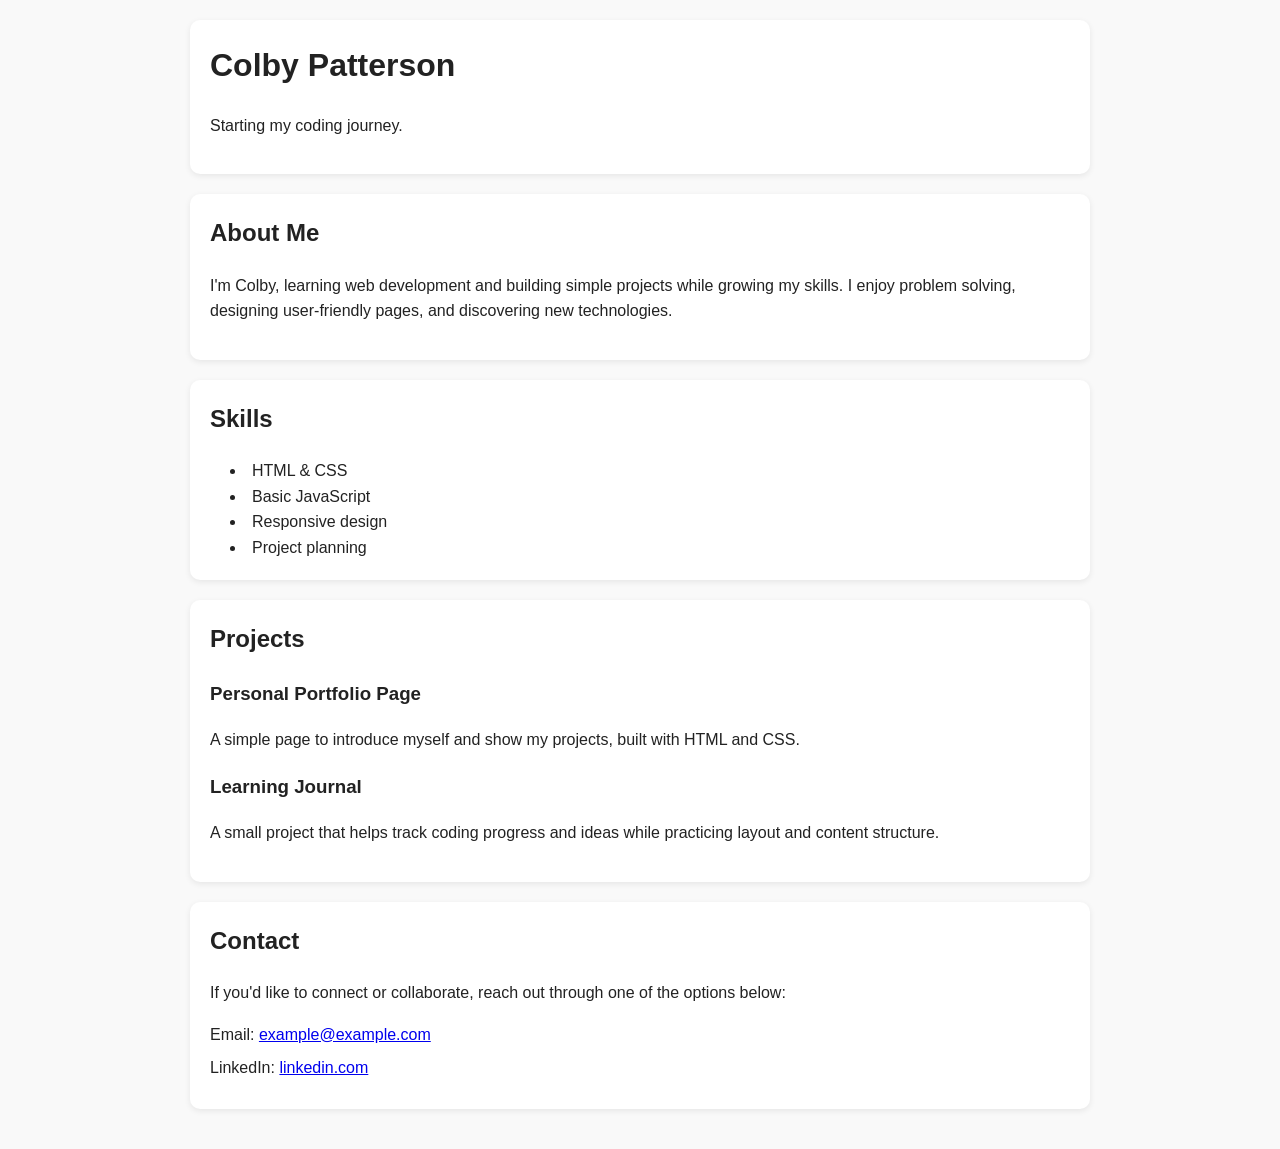
<file: index.html>
<!DOCTYPE html>
<html lang="en">
    <head>
        <meta charset="UTF-8">
        <meta name="viewport" content="width=device-width, initial-scale=1.0">
        <title>My first project</title>
        <style>
            body {
                font-family: Arial, sans-serif;
                max-width: 900px;
                margin: 0 auto;
                padding: 20px;
                line-height: 1.6;
                color: #222;
                background: #f9f9f9;
            }
            header, section {
                background: #fff;
                border-radius: 10px;
                box-shadow: 0 2px 6px rgba(0,0,0,0.08);
                margin-bottom: 20px;
                padding: 20px;
            }
            h1, h2 {
                margin-top: 0;
            }
            ul {
                list-style: disc inside;
                margin: 10px 0 0 0;
                padding-left: 20px;
            }
            .project-item {
                margin-bottom: 12px;
            }
            .contact-list {
                list-style: none;
                padding: 0;
            }
            .contact-list li {
                margin-bottom: 8px;
            }
        </style>
    </head>
    <body>
        <header>
            <h1>Colby Patterson</h1>
            <p>Starting my coding journey.</p>
        </header>

        <section id="about">
            <h2>About Me</h2>
            <p>I'm Colby, learning web development and building simple projects while growing my skills. I enjoy problem solving, designing user-friendly pages, and discovering new technologies.</p>
        </section>

        <section id="skills">
            <h2>Skills</h2>
            <ul>
                <li>HTML &amp; CSS</li>
                <li>Basic JavaScript</li>
                <li>Responsive design</li>
                <li>Project planning</li>
            </ul>
        </section>

        <section id="projects">
            <h2>Projects</h2>
            <div class="project-item">
                <h3>Personal Portfolio Page</h3>
                <p>A simple page to introduce myself and show my projects, built with HTML and CSS.</p>
            </div>
            <div class="project-item">
                <h3>Learning Journal</h3>
                <p>A small project that helps track coding progress and ideas while practicing layout and content structure.</p>
            </div>
        </section>

        <section id="contact">
            <h2>Contact</h2>
            <p>If you'd like to connect or collaborate, reach out through one of the options below:</p>
            <ul class="contact-list">
                <li>Email: <a href="mailto:example@example.com">example@example.com</a></li>
                <li>LinkedIn: <a href="https://www.linkedin.com" target="_blank" rel="noreferrer">linkedin.com</a></li>
            </ul>
        </section>
    </body>
</html>
</file>
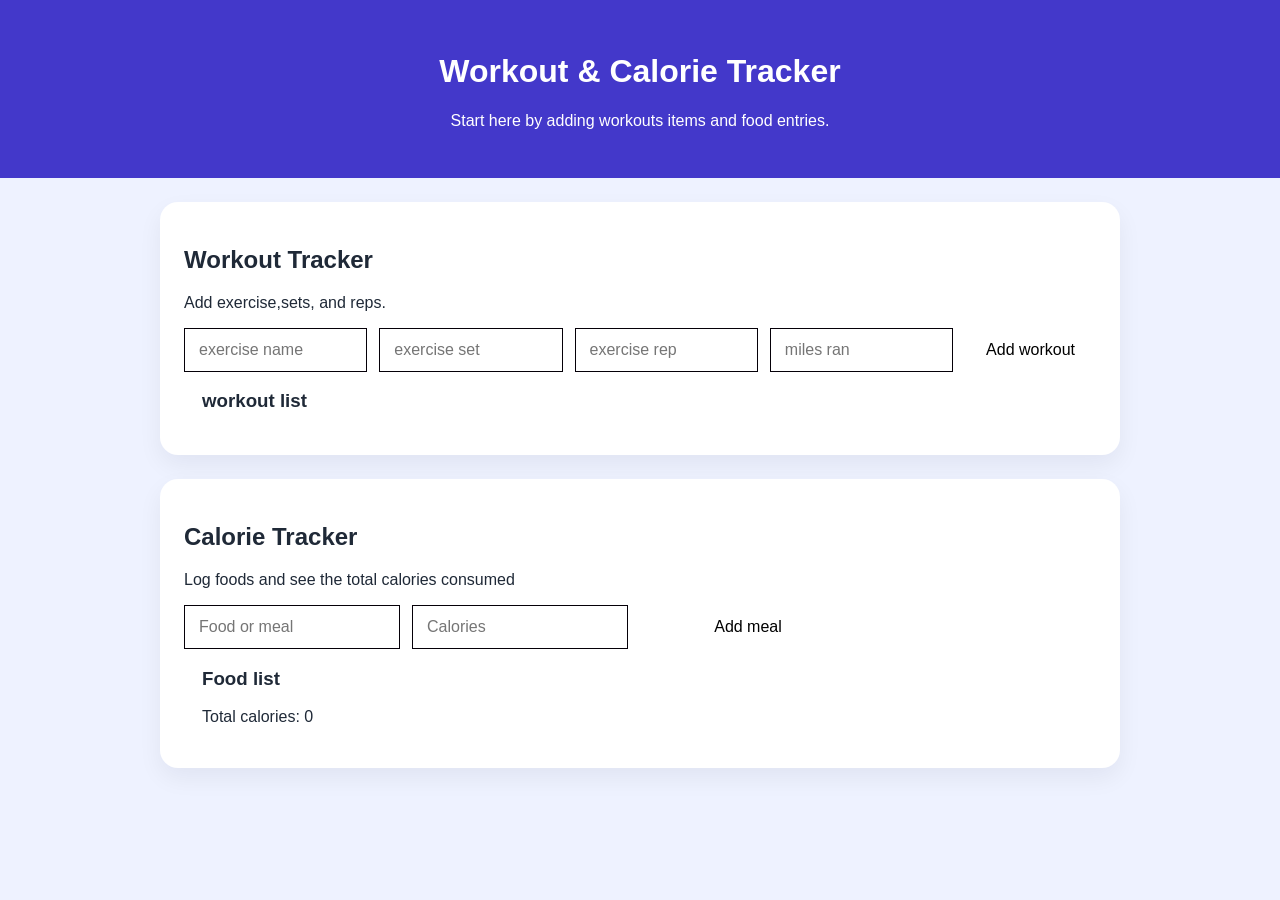
<file: Tracker/tracker/index.html>
<!DOCTYPE html>
<html lang="en">
<head>
    <meta charset="UTF-8">
    <meta name="viewport" content="width=device-width,initial-scale=1.0">
    <title>Workout & Calorie Tracker</title>
    <link rel="stylesheet" href="styles.css">
</head>
<body>
    <header>
        <h1> Workout & Calorie Tracker</h1>
        <P> Start here by adding workouts items and food entries.</P>
    </header>

    <main>
        <section id="workout">
            <h2>Workout Tracker</h2>
            <p> Add exercise,sets, and reps.</p>
            <div class="form-row">
            <input type="text" id="exercise-name" placeholder="exercise name">
            <input type="number" id="exercise-set" placeholder="exercise set" min="1">
            <input type="number" id="exercise-rep" placeholder="exercise rep" min="1">
            <input type="number" id="miles-ran" placeholder="miles ran" min="0">
            <button id="add-workout">Add workout</button>          
            </div>
            <div class="tracker-card">
                <h3>workout list</h3>
                <ul id="workout-list"></ul>
            </div>
        </section>

        <section id="calories">
            <h2> Calorie Tracker</h2>
             <p> Log foods and see the total calories consumed</p>
             <div class="form-row">
                <input type="text" id="food-name" placeholder="Food or meal">
                <input type="number" id="food-calories" placeholder="Calories" min="0">
                <button id="add-food">Add meal</button>
             </div>
             <div class="tracker-card">
                <h3>Food list</h3>
                <ul id="calorie-list"></ul>
                <p>Total calories: <span id="calorie-total">0</span></p>
             </div>   
        </section>
    </main>
    <script src="script.js"></script>
</body>
</html>
</file>
<file: Tracker/tracker/styles.css>
body {
    margin: 0;
    padding: 0;
    font-family: Arial, sans-serif;
    background: #eef2ff;
    color: #1f2937;
}
header {
    background: #4338ca;
    color: white;
    text-align: center;
    padding: 32px 20px;
}
main {
    max-width: 960px;
    margin: 0 auto;
    padding: 24px 20px;
}
section {
    background: white;
    border-radius: 18px;
    box-shadow: 0 10px 24px rgba(15, 23, 42, 0.06);
    padding: 24px;
    margin-bottom: 24px;
}
.form-row {
    display: grid;
    grid-template-columns: minmax(140px, 1fr) minmax(80px, 1fr) minmax(80px, 1fr) minmax(80px, 1fr) auto;
    gap: 12px;
    margin: 16px 0 0;
}
input,
button {
    padding: 12px 14px;
    border: 1px solid #050008;
    font-size: 1rem;
}
button {
    background: #ffffff;
    color: black;
    border: 1px solid transparent;
    cursor: pointer;
    padding: 12px 20px;
    border-radius: 999px;
}
.tracker-card {
    margin: 18px;
}
ul {
    list-style: none;
    padding: 0;
    margin: 0;
}
li {
    padding: 12px;
    border-bottom: 1px solid #e2e8f0;
}
li:last-child {
    border-bottom: none;
}
@media (max-width: 720px) {
    .form-row {
        grid-template-columns: 1fr;
    }
}
</file>
